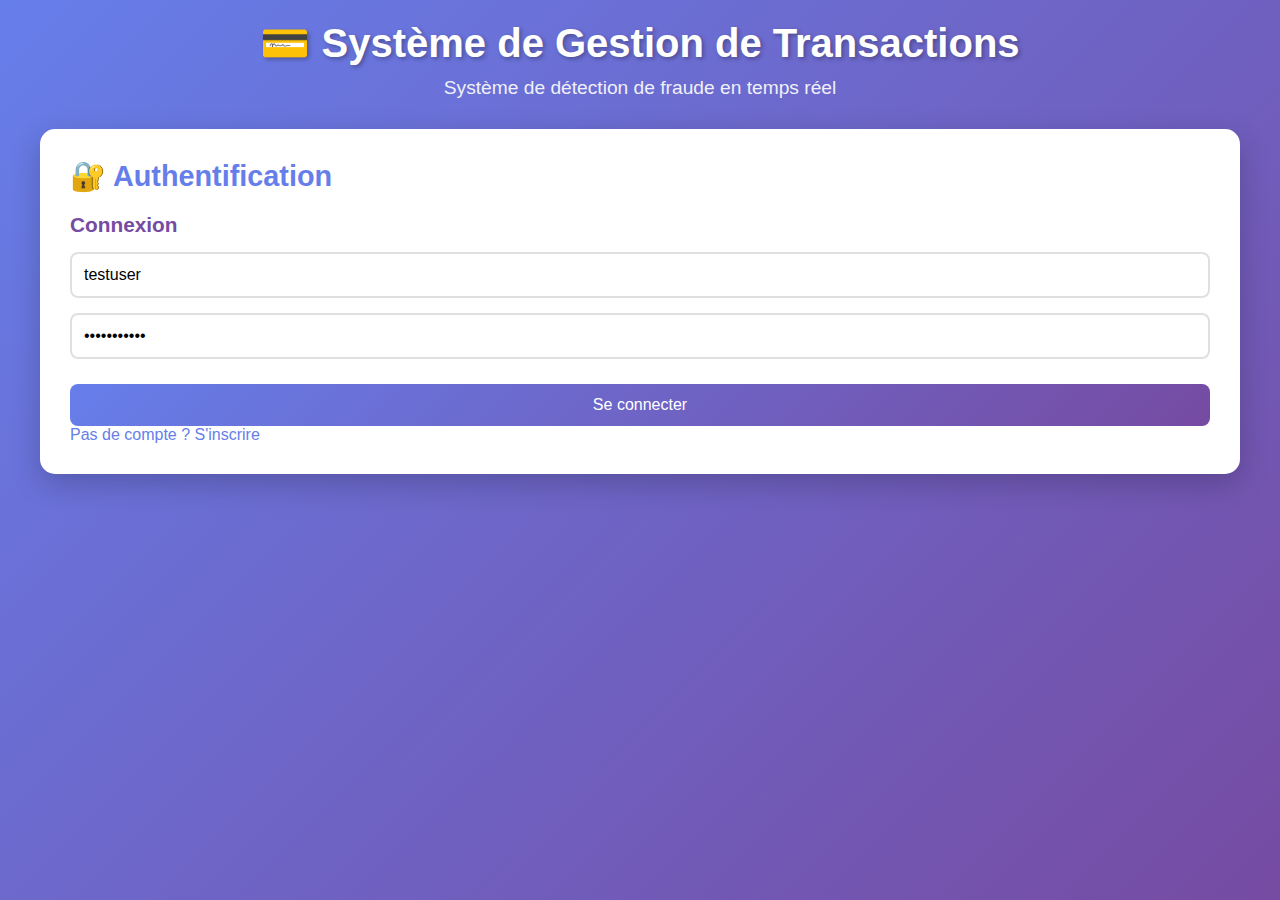
<file: frontend/index.html>
<!DOCTYPE html>
<html lang="fr">
<head>
    <meta charset="UTF-8">
    <meta name="viewport" content="width=device-width, initial-scale=1.0">
    <title>Gestion de Transactions - Détection de Fraude</title>
    <link rel="stylesheet" href="style.css">
</head>
<body>
    <div class="container">
        <header>
            <h1>💳 Système de Gestion de Transactions</h1>
            <p>Système de détection de fraude en temps réel</p>
        </header>

        <!-- Section Authentification -->
        <section id="auth-section" class="card">
            <h2>🔐 Authentification</h2>
            <div id="login-form">
                <h3>Connexion</h3>
                <input type="text" id="login-username" placeholder="Username" value="testuser">
                <input type="password" id="login-password" placeholder="Password" value="testpass123">
                <button onclick="login()">Se connecter</button>
                <p><a href="#" onclick="showRegister()">Pas de compte ? S'inscrire</a></p>
            </div>
            <div id="register-form" style="display: none;">
                <h3>Inscription</h3>
                <input type="text" id="reg-username" placeholder="Username">
                <input type="email" id="reg-email" placeholder="Email">
                <input type="password" id="reg-password" placeholder="Password">
                <input type="password" id="reg-password-confirm" placeholder="Confirmer Password">
                <button onclick="register()">S'inscrire</button>
                <p><a href="#" onclick="showLogin()">Déjà un compte ? Se connecter</a></p>
            </div>
            <div id="user-info" style="display: none;">
                <p>Connecté en tant que : <strong id="current-user"></strong></p>
                <button onclick="logout()">Déconnexion</button>
            </div>
        </section>

        <!-- Section Transaction -->
        <section id="transaction-section" class="card" style="display: none;">
            <h2>💸 Créer une Transaction</h2>
            <form id="transaction-form" onsubmit="createTransaction(event)">
                <div class="form-group">
                    <label>Montant (€)</label>
                    <input type="number" id="amount" step="0.01" min="0.01" required placeholder="100.50">
                </div>
                <div class="form-group">
                    <label>Marchand</label>
                    <input type="text" id="merchant" required placeholder="Amazon">
                </div>
                <div class="form-group">
                    <label>Catégorie</label>
                    <select id="category">
                        <option value="">Sélectionner...</option>
                        <option value="Shopping">Shopping</option>
                        <option value="Food">Restaurant</option>
                        <option value="Transport">Transport</option>
                        <option value="Entertainment">Divertissement</option>
                        <option value="Other">Autre</option>
                    </select>
                </div>
                <div class="form-group">
                    <label>Description</label>
                    <textarea id="description" rows="3" placeholder="Description de la transaction"></textarea>
                </div>
                <button type="submit">Créer la Transaction</button>
            </form>
        </section>

        <!-- Section Liste des Transactions -->
        <section id="transactions-list" class="card" style="display: none;">
            <h2>📋 Mes Transactions</h2>
            <button onclick="loadTransactions()">Actualiser</button>
            <div id="transactions-container">
                <p>Chargement...</p>
            </div>
        </section>

        <!-- Messages -->
        <div id="message" class="message"></div>
    </div>

    <script src="app.js"></script>
</body>
</html>
</file>
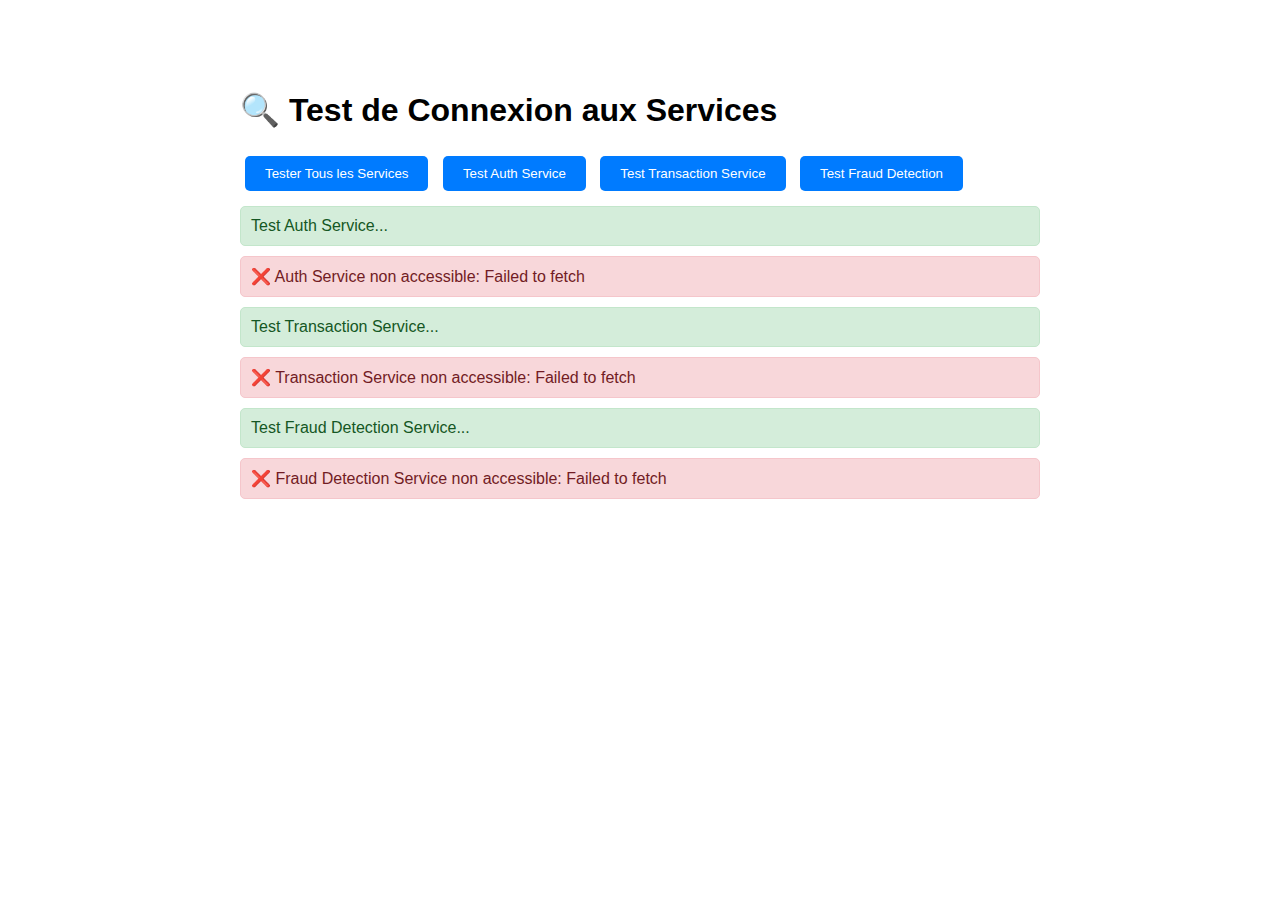
<file: frontend/test_connection.html>
<!DOCTYPE html>
<html lang="fr">
<head>
    <meta charset="UTF-8">
    <title>Test de Connexion aux Services</title>
    <style>
        body {
            font-family: Arial, sans-serif;
            max-width: 800px;
            margin: 50px auto;
            padding: 20px;
        }
        .test-result {
            padding: 10px;
            margin: 10px 0;
            border-radius: 5px;
        }
        .success {
            background: #d4edda;
            color: #155724;
            border: 1px solid #c3e6cb;
        }
        .error {
            background: #f8d7da;
            color: #721c24;
            border: 1px solid #f5c6cb;
        }
        button {
            padding: 10px 20px;
            margin: 5px;
            cursor: pointer;
            background: #007bff;
            color: white;
            border: none;
            border-radius: 5px;
        }
        button:hover {
            background: #0056b3;
        }
    </style>
</head>
<body>
    <h1>🔍 Test de Connexion aux Services</h1>
    
    <button onclick="testAllServices()">Tester Tous les Services</button>
    <button onclick="testAuth()">Test Auth Service</button>
    <button onclick="testTransaction()">Test Transaction Service</button>
    <button onclick="testFraudDetection()">Test Fraud Detection</button>
    
    <div id="results"></div>

    <script>
        const AUTH_URL = 'http://localhost:8000';
        const TRANSACTION_URL = 'http://localhost:8001';
        const FRAUD_DETECTION_URL = 'http://localhost:8002';

        function addResult(message, isSuccess) {
            const results = document.getElementById('results');
            const div = document.createElement('div');
            div.className = `test-result ${isSuccess ? 'success' : 'error'}`;
            div.textContent = message;
            results.appendChild(div);
        }

        async function testAuth() {
            addResult('Test Auth Service...', true);
            try {
                const response = await fetch(`${AUTH_URL}/api/users/`);
                if (response.ok) {
                    addResult('✅ Auth Service fonctionne!', true);
                } else {
                    addResult(`❌ Auth Service erreur: ${response.status}`, false);
                }
            } catch (error) {
                addResult(`❌ Auth Service non accessible: ${error.message}`, false);
            }
        }

        async function testTransaction() {
            addResult('Test Transaction Service...', true);
            try {
                const response = await fetch(`${TRANSACTION_URL}/health`);
                if (response.ok) {
                    addResult('✅ Transaction Service fonctionne!', true);
                } else {
                    addResult(`❌ Transaction Service erreur: ${response.status}`, false);
                }
            } catch (error) {
                addResult(`❌ Transaction Service non accessible: ${error.message}`, false);
            }
        }

        async function testFraudDetection() {
            addResult('Test Fraud Detection Service...', true);
            try {
                const response = await fetch(`${FRAUD_DETECTION_URL}/health`);
                if (response.ok) {
                    addResult('✅ Fraud Detection Service fonctionne!', true);
                } else {
                    addResult(`❌ Fraud Detection Service erreur: ${response.status}`, false);
                }
            } catch (error) {
                addResult(`❌ Fraud Detection Service non accessible: ${error.message}`, false);
            }
        }

        async function testAllServices() {
            document.getElementById('results').innerHTML = '';
            await testAuth();
            await testTransaction();
            await testFraudDetection();
        }

        // Test automatique au chargement
        window.onload = testAllServices;
    </script>
</body>
</html>
</file>
<file: frontend/style.css>
* {
    margin: 0;
    padding: 0;
    box-sizing: border-box;
}

body {
    font-family: 'Segoe UI', Tahoma, Geneva, Verdana, sans-serif;
    background: linear-gradient(135deg, #667eea 0%, #764ba2 100%);
    min-height: 100vh;
    padding: 20px;
}

.container {
    max-width: 1200px;
    margin: 0 auto;
}

header {
    text-align: center;
    color: white;
    margin-bottom: 30px;
}

header h1 {
    font-size: 2.5em;
    margin-bottom: 10px;
    text-shadow: 2px 2px 4px rgba(0,0,0,0.3);
}

header p {
    font-size: 1.2em;
    opacity: 0.9;
}

.card {
    background: white;
    border-radius: 15px;
    padding: 30px;
    margin-bottom: 20px;
    box-shadow: 0 10px 30px rgba(0,0,0,0.2);
}

.card h2 {
    color: #667eea;
    margin-bottom: 20px;
    font-size: 1.8em;
}

.card h3 {
    color: #764ba2;
    margin-bottom: 15px;
    font-size: 1.3em;
}

input, select, textarea {
    width: 100%;
    padding: 12px;
    margin-bottom: 15px;
    border: 2px solid #e0e0e0;
    border-radius: 8px;
    font-size: 16px;
    transition: border-color 0.3s;
}

input:focus, select:focus, textarea:focus {
    outline: none;
    border-color: #667eea;
}

button {
    background: linear-gradient(135deg, #667eea 0%, #764ba2 100%);
    color: white;
    border: none;
    padding: 12px 30px;
    border-radius: 8px;
    font-size: 16px;
    cursor: pointer;
    transition: transform 0.2s, box-shadow 0.2s;
    width: 100%;
    margin-top: 10px;
}

button:hover {
    transform: translateY(-2px);
    box-shadow: 0 5px 15px rgba(102, 126, 234, 0.4);
}

button:active {
    transform: translateY(0);
}

.form-group {
    margin-bottom: 20px;
}

.form-group label {
    display: block;
    margin-bottom: 8px;
    color: #333;
    font-weight: 600;
}

a {
    color: #667eea;
    text-decoration: none;
    cursor: pointer;
}

a:hover {
    text-decoration: underline;
}

#user-info {
    background: #f0f0f0;
    padding: 15px;
    border-radius: 8px;
    margin-top: 15px;
}

.transaction-item {
    background: #f9f9f9;
    border-left: 4px solid #667eea;
    padding: 15px;
    margin-bottom: 15px;
    border-radius: 8px;
    display: flex;
    justify-content: space-between;
    align-items: center;
}

.transaction-item.fraud {
    border-left-color: #e74c3c;
    background: #ffeaea;
}

.transaction-item.approved {
    border-left-color: #27ae60;
    background: #eafaf1;
}

.transaction-item.pending {
    border-left-color: #f39c12;
    background: #fef5e7;
}

.transaction-info {
    flex: 1;
}

.transaction-info h4 {
    color: #333;
    margin-bottom: 5px;
}

.transaction-info p {
    color: #666;
    font-size: 0.9em;
    margin: 3px 0;
}

.transaction-status {
    padding: 8px 15px;
    border-radius: 20px;
    font-weight: bold;
    font-size: 0.9em;
}

.status-approved {
    background: #27ae60;
    color: white;
}

.status-blocked {
    background: #e74c3c;
    color: white;
}

.status-pending {
    background: #f39c12;
    color: white;
}

.message {
    position: fixed;
    top: 20px;
    right: 20px;
    padding: 15px 25px;
    border-radius: 8px;
    color: white;
    font-weight: bold;
    box-shadow: 0 5px 15px rgba(0,0,0,0.3);
    display: none;
    z-index: 1000;
    animation: slideIn 0.3s ease;
}

.message.success {
    background: #27ae60;
}

.message.error {
    background: #e74c3c;
}

.message.info {
    background: #3498db;
}

@keyframes slideIn {
    from {
        transform: translateX(400px);
        opacity: 0;
    }
    to {
        transform: translateX(0);
        opacity: 1;
    }
}

#transactions-container {
    margin-top: 20px;
}

.empty-state {
    text-align: center;
    padding: 40px;
    color: #999;
}

.empty-state p {
    font-size: 1.1em;
}
</file>
